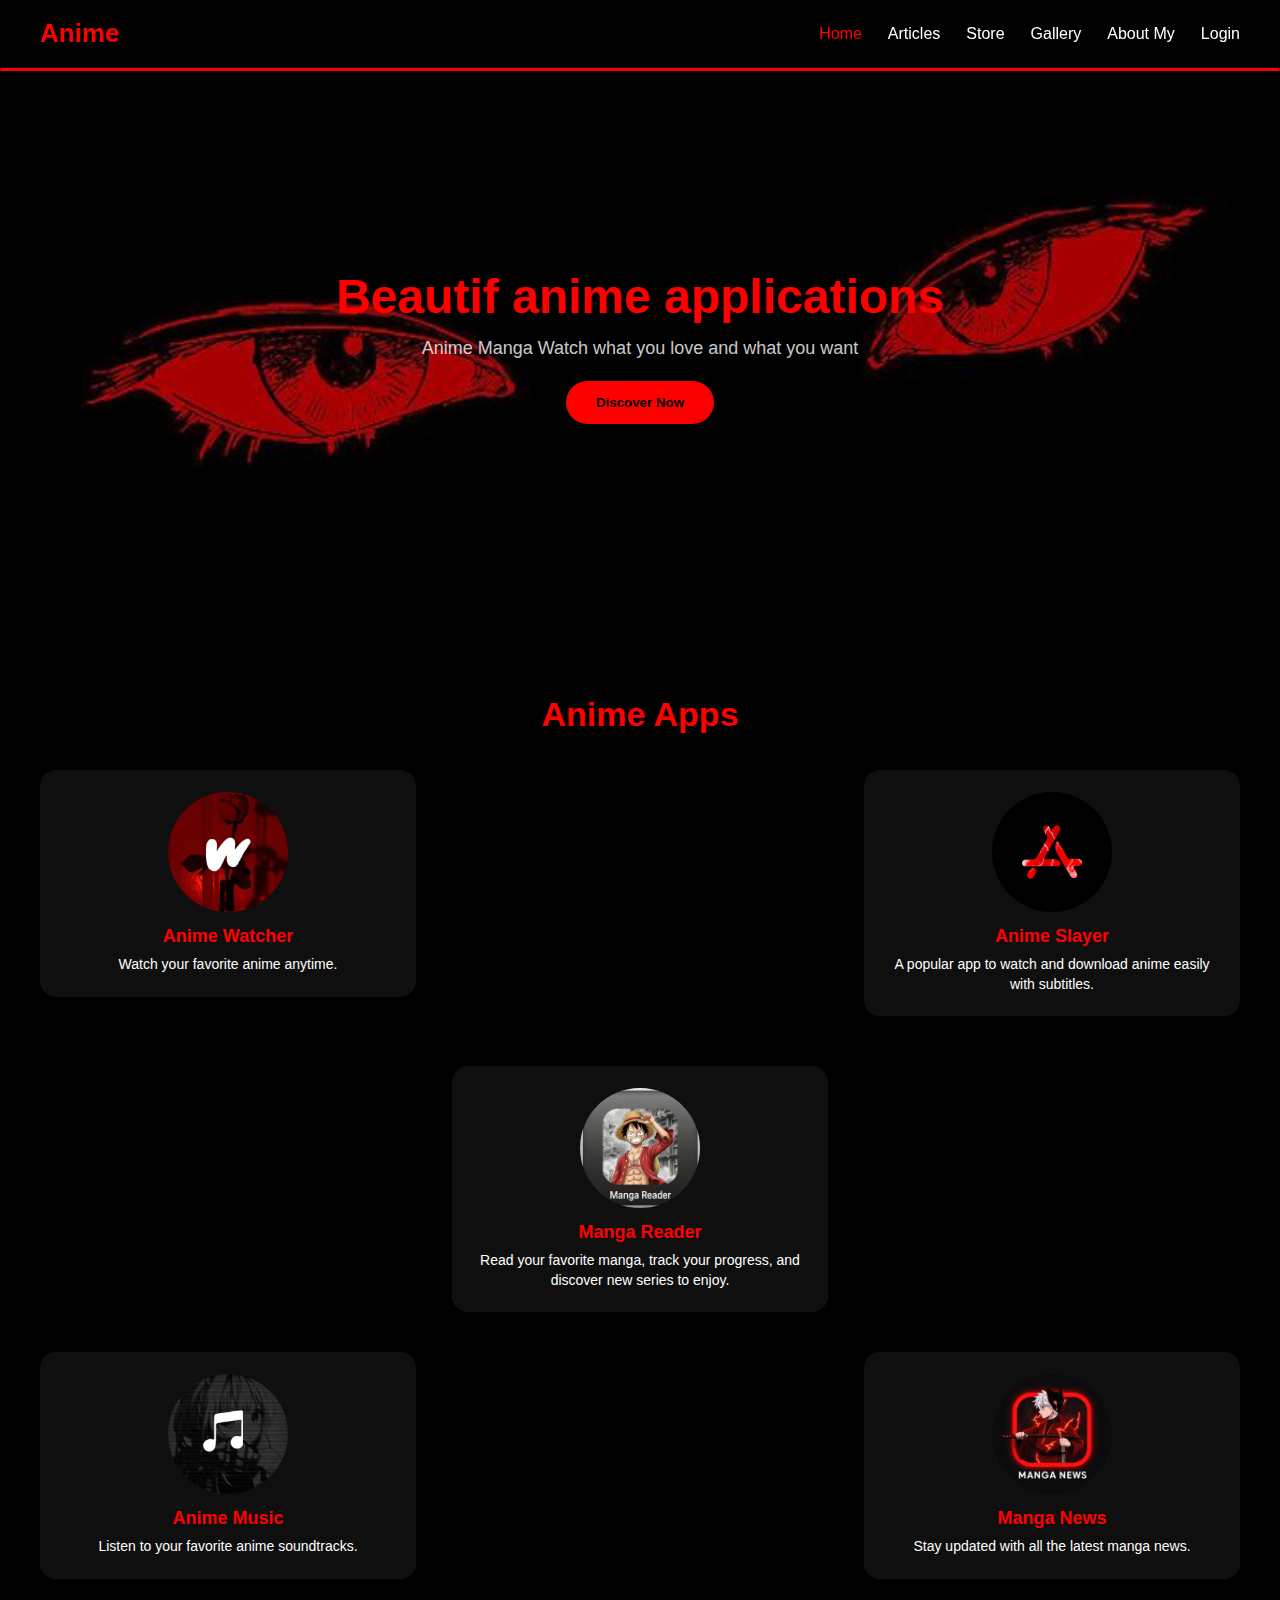
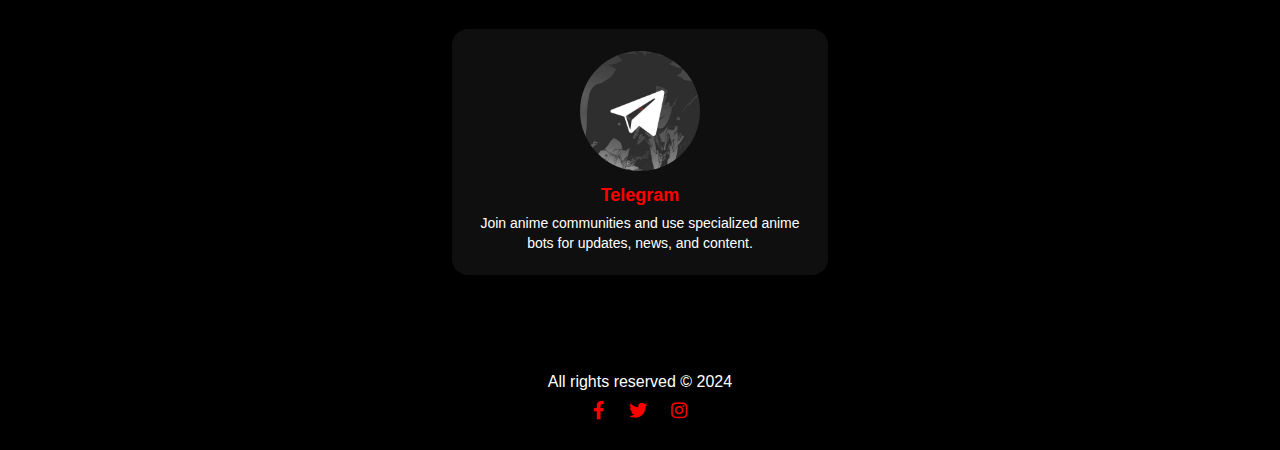
<file: index.html>
<!DOCTYPE html>
<html lang="en">
<head>
    <meta charset="UTF-8">
    <meta name="viewport" content="width=device-width, initial-scale=1.0">
    <title>AnimeWorld</title>
    <link rel="stylesheet" href="https://cdnjs.cloudflare.com/ajax/libs/font-awesome/6.0.0-beta3/css/all.min.css">
    <link rel="stylesheet" href="css/homepage.css"> 
</head>
<body>
    <header class="main-header">
        <div class="logo">
            <h1>Anime</h1>
        </div>
        <nav class="main-nav">
            <ul class="nav_ul">
                <li class="nav_li"><a href="index.html" class="active">Home</a></li>
                <li class="nav_li"><a href="html/Articles/Articles.html">Articles</a></li>
                <li class="nav_li"><a href="html/Store/Store.html">Store</a></li>
                <li class="nav_li"><a href="html/gallery/gallery.html">Gallery</a></li>
                <li class="nav_li"><a href="html/About/About.html">About My</a></li>
                <li class="nav_li"><a href="html/login/login.html">Login</a></li>
            </ul>
        </nav>
    </header>
    

    <main class="main-content">
        <section class="hero-section">
             <div class="hero-content">
                <h2>Beautif anime applications</h2>
                <p>Anime Manga Watch what you love and what you want</p>
                <button type="button" class="hero-button">Discover Now</button> </div>
        </section>

  <section class="services-section">
    <h2 class="section-title">Anime Apps</h2>
    <div class="services-card">

      <div class="service-card app-card">
        <img src="images/Anime Watcher.jpg" alt="Anime App 1">
        <h3>Anime Watcher</h3>
        <p>Watch your favorite anime anytime.</p>
      </div>

      <div class="service-card app-card">
        <img src="images/Anime Slayer.jpg" alt="Anime Slayer App">
        <h3>Anime Slayer</h3>
        <p>A popular app to watch and download anime easily with subtitles.</p>
      </div>

      <div class="service-card app-card">
        <img src="images/Manga Reader.jpg" alt="Manga Reader">
        <h3>Manga Reader</h3>
        <p>Read your favorite manga, track your progress, and discover new series to enjoy.</p>
      </div>


      <div class="service-card app-card">
        <img src="images/Anime Music.jpg" alt="Anime App 4">
        <h3>Anime Music</h3>
        <p>Listen to your favorite anime soundtracks.</p>
      </div>
      
      <div class="service-card app-card">
        <img src="images/Manga News.jpg" alt="Anime App 5">
        <h3>Manga News</h3>
        <p>Stay updated with all the latest manga news.</p>
      </div>

      <div class="service-card app-card">
        <img src="images/Telegram.jpg" alt="Telegram Anime Bot">
        <h3>Telegram</h3>
        <p>Join anime communities and use specialized anime bots for updates, news, and content.</p>
      </div>


    </div>
  </section>

    </main>
    

  <footer class="main-footer">
    <p>All rights reserved © 2024</p>
    <div class="social-icons">
      <a href="#"><i class="fab fa-facebook-f"></i></a>
      <a href="#"><i class="fab fa-twitter"></i></a>
      <a href="#"><i class="fab fa-instagram"></i></a>
    </div>
  </footer>
</body>
</html>
</file>
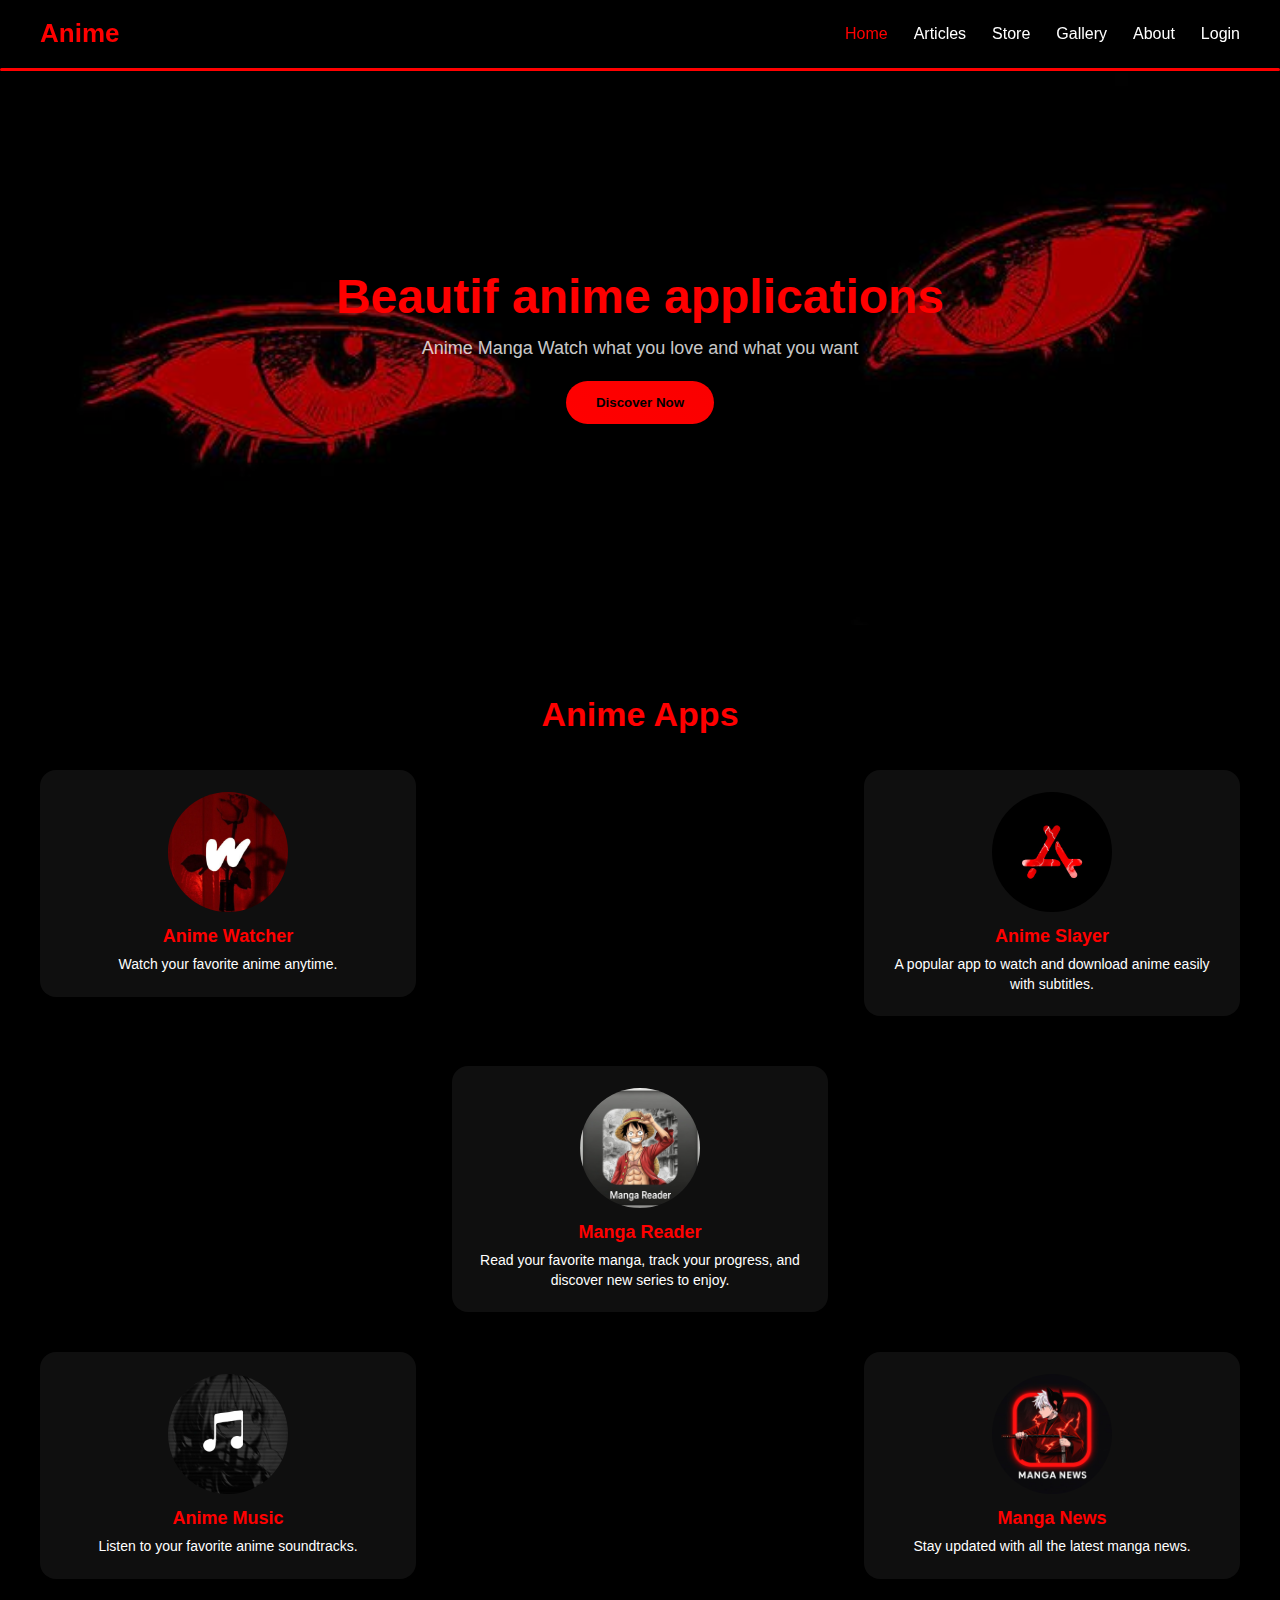
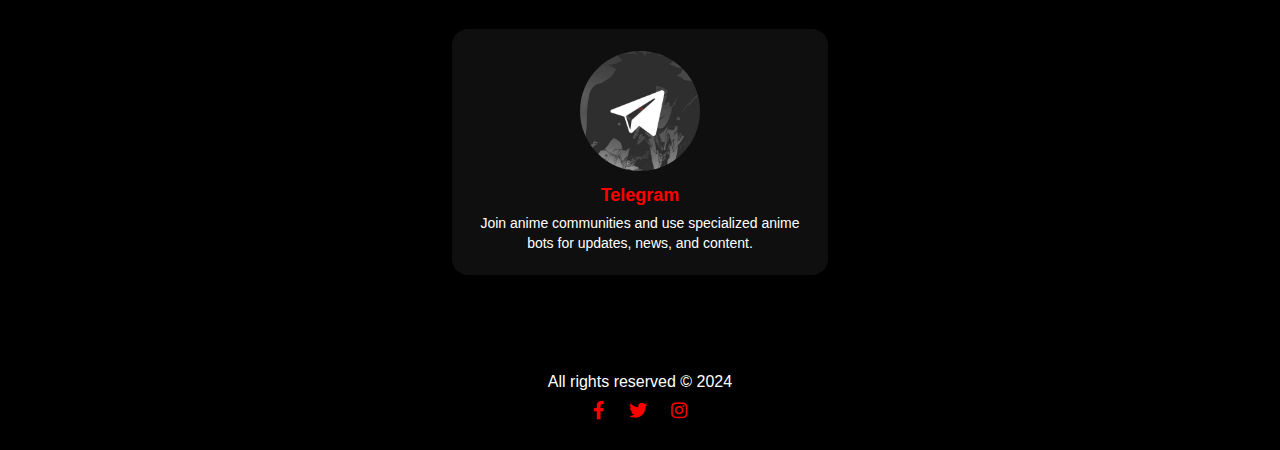
<file: Index.html>
<!DOCTYPE html>
<html lang="en">
<head>
    <meta charset="UTF-8">
    <meta name="viewport" content="width=device-width, initial-scale=1.0">
    <title>Tawazon - Therapeutic Nutrition</title>
    <link rel="stylesheet" href="https://cdnjs.cloudflare.com/ajax/libs/font-awesome/6.0.0-beta3/css/all.min.css">
    <link rel="stylesheet" href="css/homepage.css"> 
</head>
<body>
    <header class="main-header">
        <div class="logo">
            <h1>Anime</h1>
        </div>
        <nav class="main-nav">
            <ul class="nav_ul">
                <li class="nav_li"><a href="Index.html" class="active">Home</a></li>
                <li class="nav_li"><a href="html/Articles/Articles.html">Articles</a></li>
                <li class="nav_li"><a href="html/Store/Store.html">Store</a></li>
                <li class="nav_li"><a href="html/gallery/gallery.html">Gallery</a></li>
                <li class="nav_li"><a href="html/About/About.html">About</a></li>
                <li class="nav_li"><a href="html/login/login.html">Login</a></li>
            </ul>
        </nav>
    </header>

    <main class="main-content">
        <section class="hero-section">
             <div class="hero-content">
                <h2>Beautif anime applications</h2>
                <p>Anime Manga Watch what you love and what you want</p>
                <button type="button" class="hero-button">Discover Now</button> </div>
        </section>

  <section class="services-section">
    <h2 class="section-title">Anime Apps</h2>
    <div class="services-card">

      <div class="service-card app-card">
        <img src="images/Anime Watcher.jpg" alt="Anime App 1">
        <h3>Anime Watcher</h3>
        <p>Watch your favorite anime anytime.</p>
      </div>

      <div class="service-card app-card">
        <img src="images/Anime Slayer.jpg" alt="Anime Slayer App">
        <h3>Anime Slayer</h3>
        <p>A popular app to watch and download anime easily with subtitles.</p>
      </div>

      <div class="service-card app-card">
        <img src="images/Manga Reader.jpg" alt="Manga Reader">
        <h3>Manga Reader</h3>
        <p>Read your favorite manga, track your progress, and discover new series to enjoy.</p>
      </div>


      <div class="service-card app-card">
        <img src="images/Anime Music.jpg" alt="Anime App 4">
        <h3>Anime Music</h3>
        <p>Listen to your favorite anime soundtracks.</p>
      </div>
      
      <div class="service-card app-card">
        <img src="images/Manga News.jpg" alt="Anime App 5">
        <h3>Manga News</h3>
        <p>Stay updated with all the latest manga news.</p>
      </div>

      <div class="service-card app-card">
        <img src="images/Telegram.jpg" alt="Telegram Anime Bot">
        <h3>Telegram</h3>
        <p>Join anime communities and use specialized anime bots for updates, news, and content.</p>
      </div>


    </div>
  </section>

    </main>
    

  <footer class="main-footer">
    <p>All rights reserved © 2024</p>
    <div class="social-icons">
      <a href="#"><i class="fab fa-facebook-f"></i></a>
      <a href="#"><i class="fab fa-twitter"></i></a>
      <a href="#"><i class="fab fa-instagram"></i></a>
    </div>
  </footer>
</body>
</html>
</file>
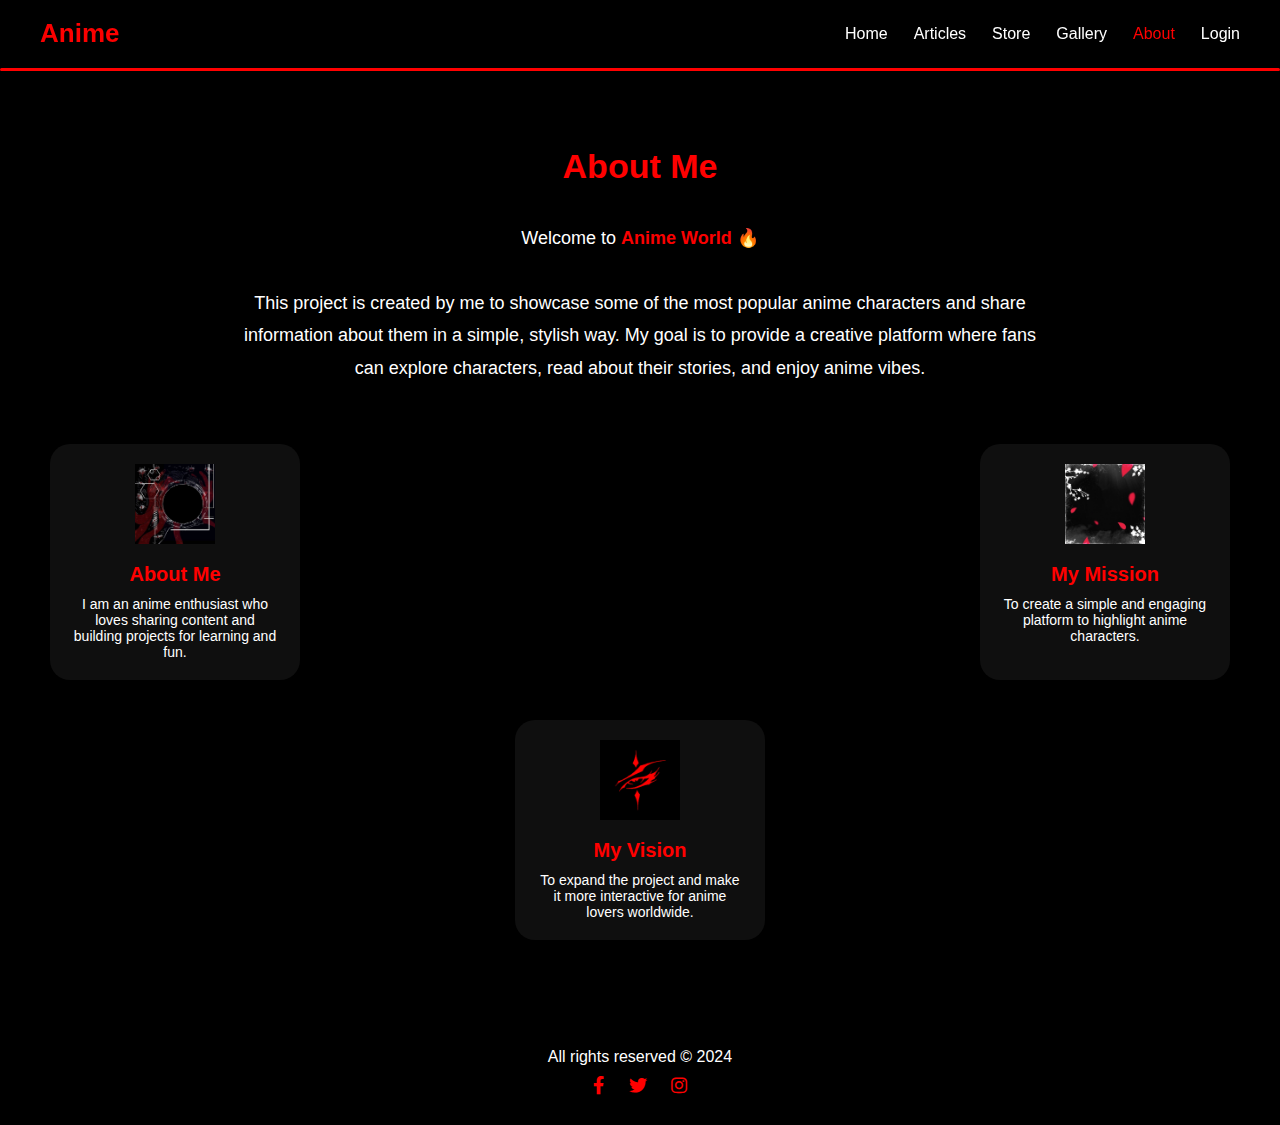
<file: html/About/About.html>
<!DOCTYPE html>
<html lang="en">
<head>
  <meta charset="UTF-8">
  <meta name="viewport" content="width=device-width, initial-scale=1.0">
  <title>About Us</title>
  <link rel="stylesheet" href="https://cdnjs.cloudflare.com/ajax/libs/font-awesome/6.0.0-beta3/css/all.min.css">
  <link rel="stylesheet" href="../../css/About.css">
      <link rel="stylesheet" href="../../css/homepage.css"> 
</head>
<body>

  <header class="main-header">
    <div class="logo">
      <h1><span>A</span>ni<span>m</span>e</h1>
    </div>
    <nav class="main-nav">
      <ul>
        <li class="nav_li"><a href="../../Index.html">Home</a></li>
        <li class="nav_li"><a href="../Articles/Articles.html">Articles</a></li>
        <li class="nav_li"><a href="../Store/Store.html" >Store</a></li>
        <li class="nav_li"><a href="../gallery/gallery.html">Gallery</a></li>
        <li class="nav_li"><a href="about.html" class="active">About</a></li>
        <li class="nav_li"><a href="../login/login.html">Login</a></li>
      </ul>
    </nav>
  </header>

<main class="about-section">
  <h2 class="section-title">About Me</h2>
  <p class="about-text">
    Welcome to <span class="highlight">Anime World</span> 🔥<br><br>
    This project is created by me to showcase some of the most popular anime characters
    and share information about them in a simple, stylish way.  
    My goal is to provide a creative platform where fans can explore characters, 
    read about their stories, and enjoy anime vibes.  
  </p>

  <div class="about-cards">
    <div class="about-card">
      <img src="../../images/About.jpg" alt="About Me">
      <h3>About Me</h3>
      <p>I am an anime enthusiast who loves sharing content and building projects for learning and fun.</p>
    </div>
    <div class="about-card">
      <img src="../../images/Mission.jpg" alt="My Mission">
      <h3>My Mission</h3>
      <p>To create a simple and engaging platform to highlight anime characters.</p>
    </div>
    <div class="about-card">
      <img src="../../images/Vision.jpg" alt="My Vision">
      <h3>My Vision</h3>
      <p>To expand the project and make it more interactive for anime lovers worldwide.</p>
    </div>
  </div>
</main>

  <footer class="main-footer">
    <p>All rights reserved © 2024</p>
    <div class="social-icons">
      <a href="#"><i class="fab fa-facebook-f"></i></a>
      <a href="#"><i class="fab fa-twitter"></i></a>
      <a href="#"><i class="fab fa-instagram"></i></a>
    </div>
  </footer>
</body>
</html>
</file>
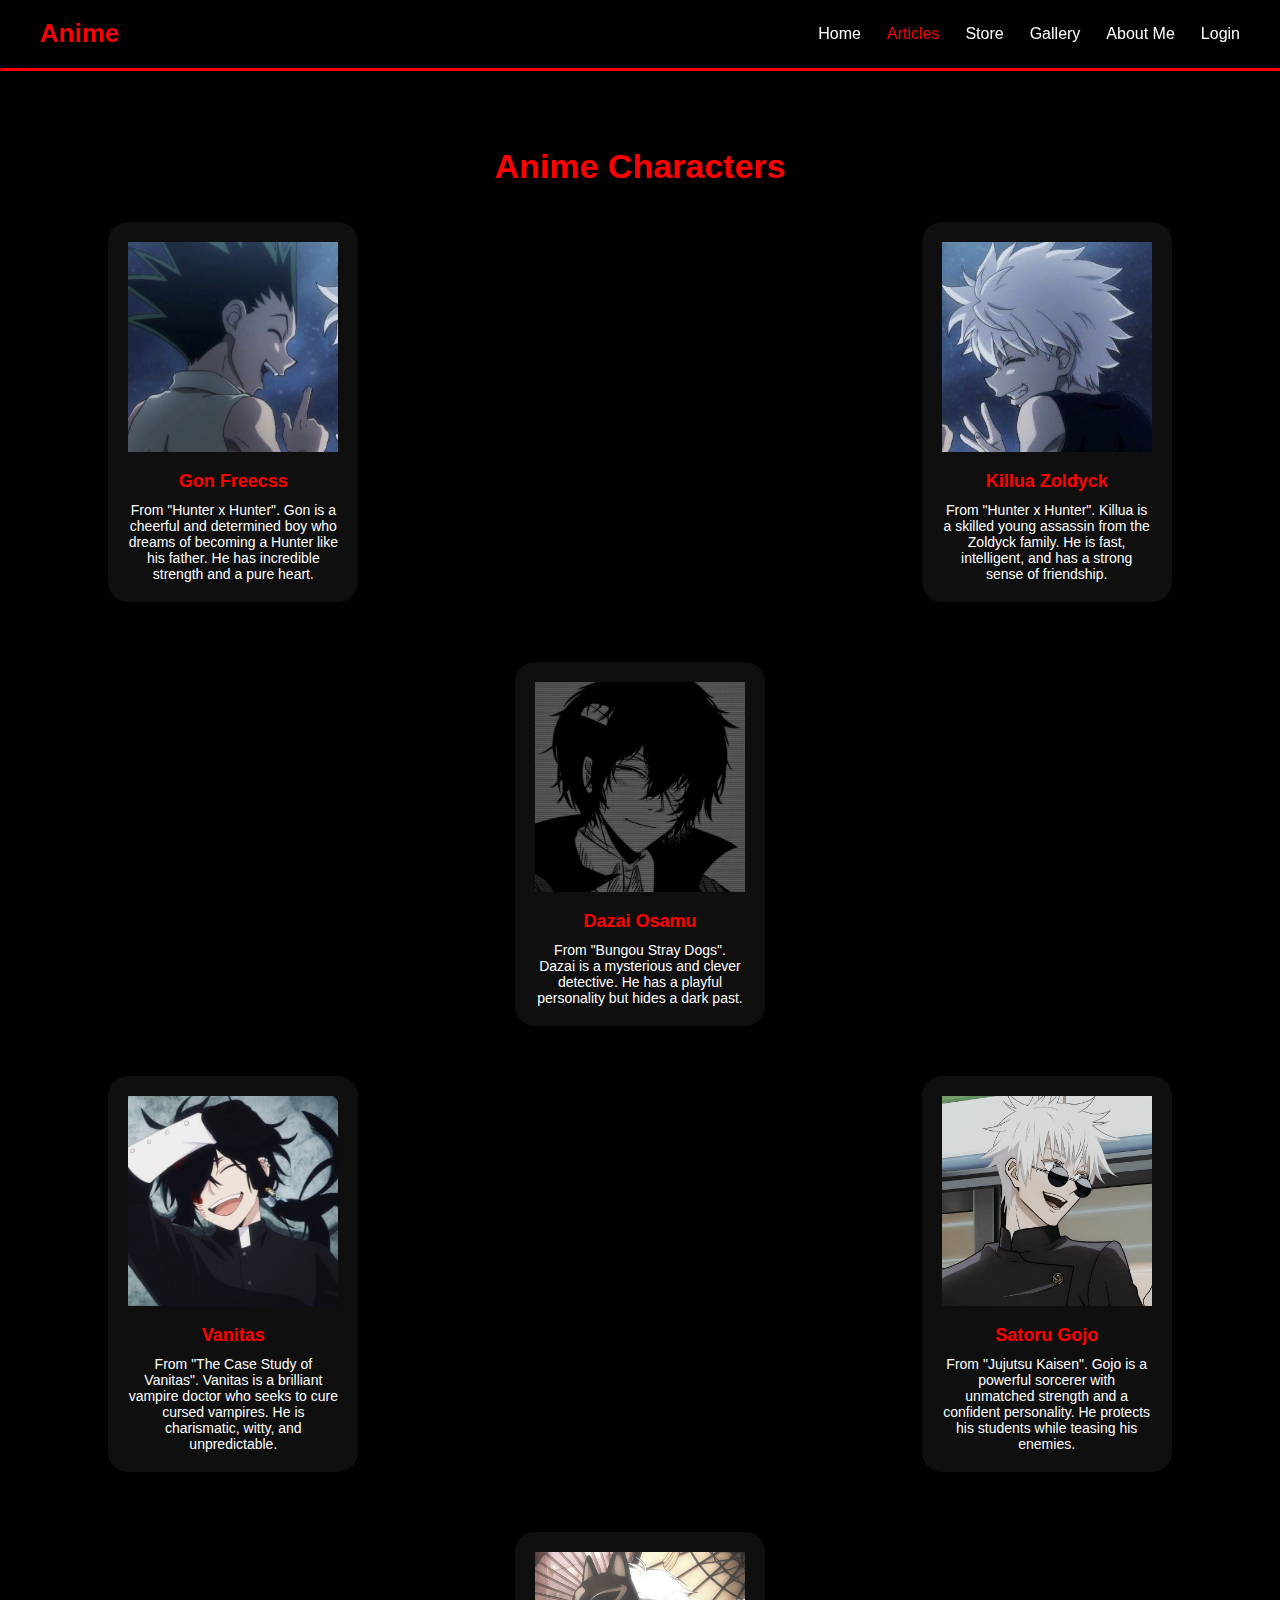
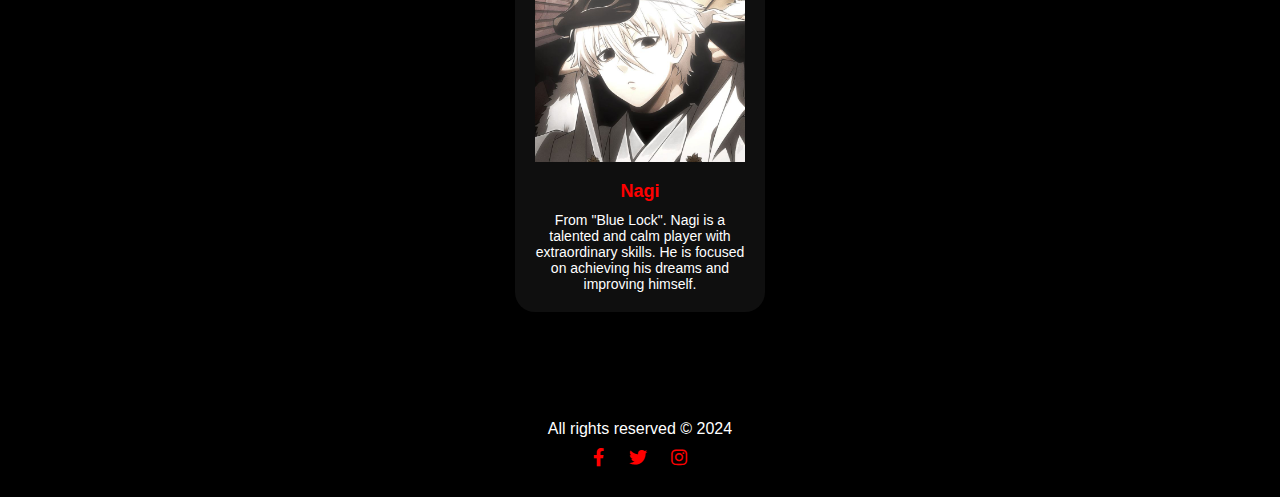
<file: html/Articles/Articles.html>
<!DOCTYPE html>
<html lang="en">
<head>
  <meta charset="UTF-8">
  <meta name="viewport" content="width=device-width, initial-scale=1.0">
  <title>AnimeWorld</title>
  <link rel="stylesheet" href="https://cdnjs.cloudflare.com/ajax/libs/font-awesome/6.0.0-beta3/css/all.min.css">
  <link rel="stylesheet" href="../../css/Articles.css">
      <link rel="stylesheet" href="../../css/homepage.css"> 
</head>
<body>

  <header class="main-header">
    <div class="logo">
      <h1><span>A</span>ni<span>m</span>e</h1>
    </div>
    <nav class="main-nav">
<ul>
        <li class="nav_li"><a href="../../index.html">Home</a></li>
        <li class="nav_li"><a href="Articles.html" class="active">Articles</a></li>
        <li class="nav_li"><a href="../Store/Store.html" >Store</a></li>
        <li class="nav_li"><a href="../gallery/gallery.html">Gallery</a></li>
        <li class="nav_li"><a href="../About/About.html">About Me</a></li>
        <li class="nav_li"><a href="../login/login.html">Login</a></li>
      </ul>
    </nav>
  </header>

  <main class="characters-section">
    <h2 class="section-title">Anime Characters</h2>
    <div class="characters-card">

      <div class="character-card right">
        <img src="../../images/Gon Freecss.jpg" alt="Gon Freecss">
        <h3>Gon Freecss</h3>
        <p>From "Hunter x Hunter". Gon is a cheerful and determined boy who dreams of becoming a Hunter like his father. He has incredible strength and a pure heart.</p>
      </div>

      <div class="character-card left">
        <img src="../../images/Killua Zoldyck.jpg" alt="Gon Freecss">
        <h3>Killua Zoldyck</h3>
        <p>From "Hunter x Hunter". Killua is a skilled young assassin from the Zoldyck family. He is fast, intelligent, and has a strong sense of friendship.</p>
      </div>

      <div class="character-card center">
        <img src="../../images/Dazai Osamu.jpg" alt="Dazai Osamu">
        <h3>Dazai Osamu</h3>
        <p>From "Bungou Stray Dogs". Dazai is a mysterious and clever detective. He has a playful personality but hides a dark past.</p>
      </div>

      <div class="character-card right">
        <img src="../../images/Vanitas.jpg" alt="Vanitas">
        <h3>Vanitas</h3>
        <p>From "The Case Study of Vanitas". Vanitas is a brilliant vampire doctor who seeks to cure cursed vampires. He is charismatic, witty, and unpredictable.</p>
      </div>

      <div class="character-card left">
        <img src="../../images/Satoru Gojo.jpg" alt="Satoru Gojo">
        <h3>Satoru Gojo</h3>
        <p>From "Jujutsu Kaisen". Gojo is a powerful sorcerer with unmatched strength and a confident personality. He protects his students while teasing his enemies.</p>
      </div>

      <div class="character-card center">
        <img src="../../images/Nagi.jpg" alt="Nagi">
        <h3>Nagi</h3>
        <p>From "Blue Lock". Nagi is a talented and calm player with extraordinary skills. He is focused on achieving his dreams and improving himself.</p>
      </div>

    </div>
  </main>

  <footer class="main-footer">
    <p>All rights reserved © 2024</p>
    <div class="social-icons">
      <a href="#"><i class="fab fa-facebook-f"></i></a>
      <a href="#"><i class="fab fa-twitter"></i></a>
      <a href="#"><i class="fab fa-instagram"></i></a>
    </div>
  </footer>
</body>
</html>
</file>
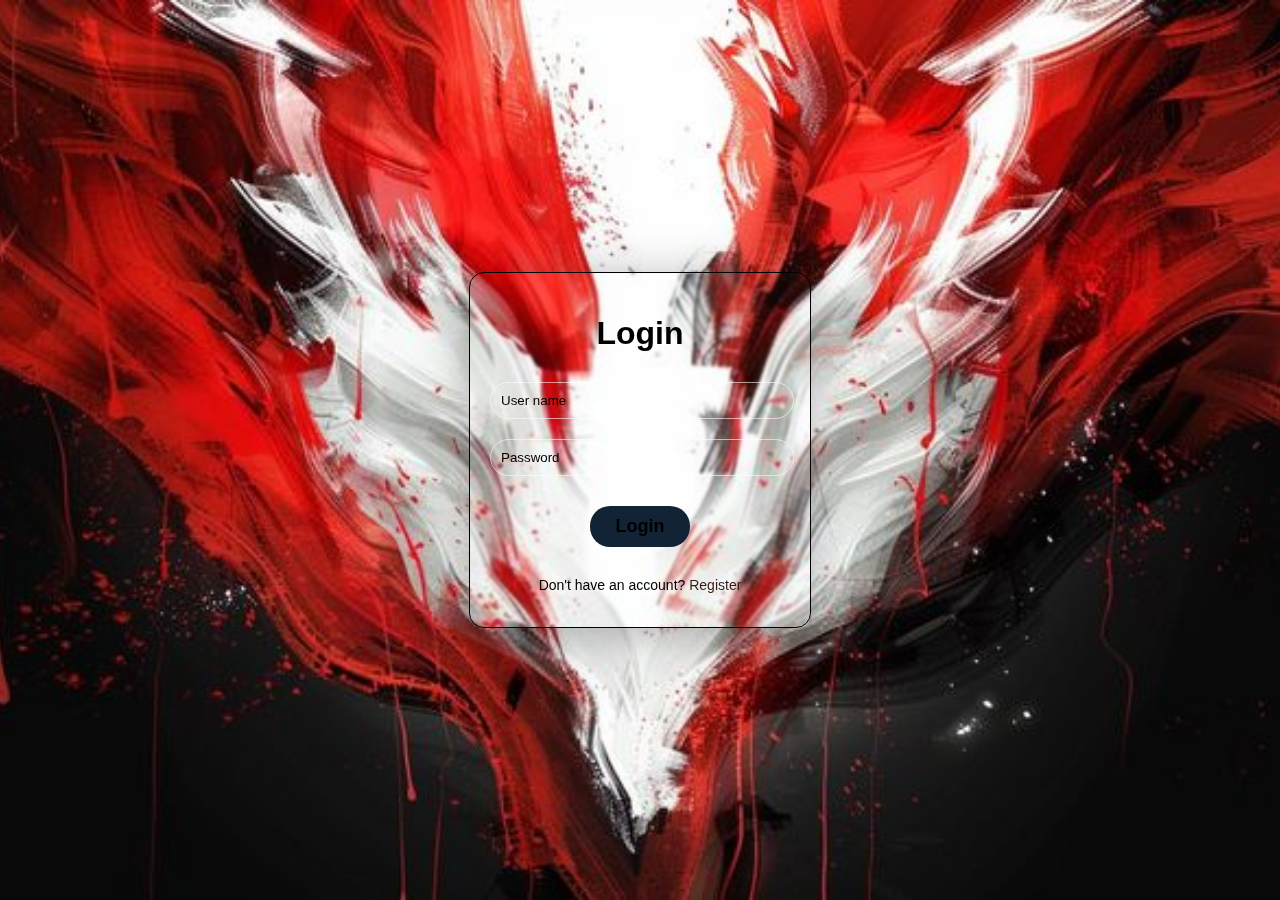
<file: html/login/login.html>
<!DOCTYPE html>
<html lang="en">
<head>
  <meta charset="UTF-8">
  <title>Login Page</title>
  <link rel="stylesheet" href="../../css/login.css">
</head>
<body>
  <form method="get" action="#" onsubmit="return false;">
    <h1>Login</h1>
    <input type="text" name="User_name" placeholder="User name">
    <input type="password" name="User_pss" placeholder="Password">
    <button onclick="alert('Login successful!');">Login</button>
    <p>Don't have an account? <a href="#">Register</a></p>
  </form>
</body>
</html>
</file>
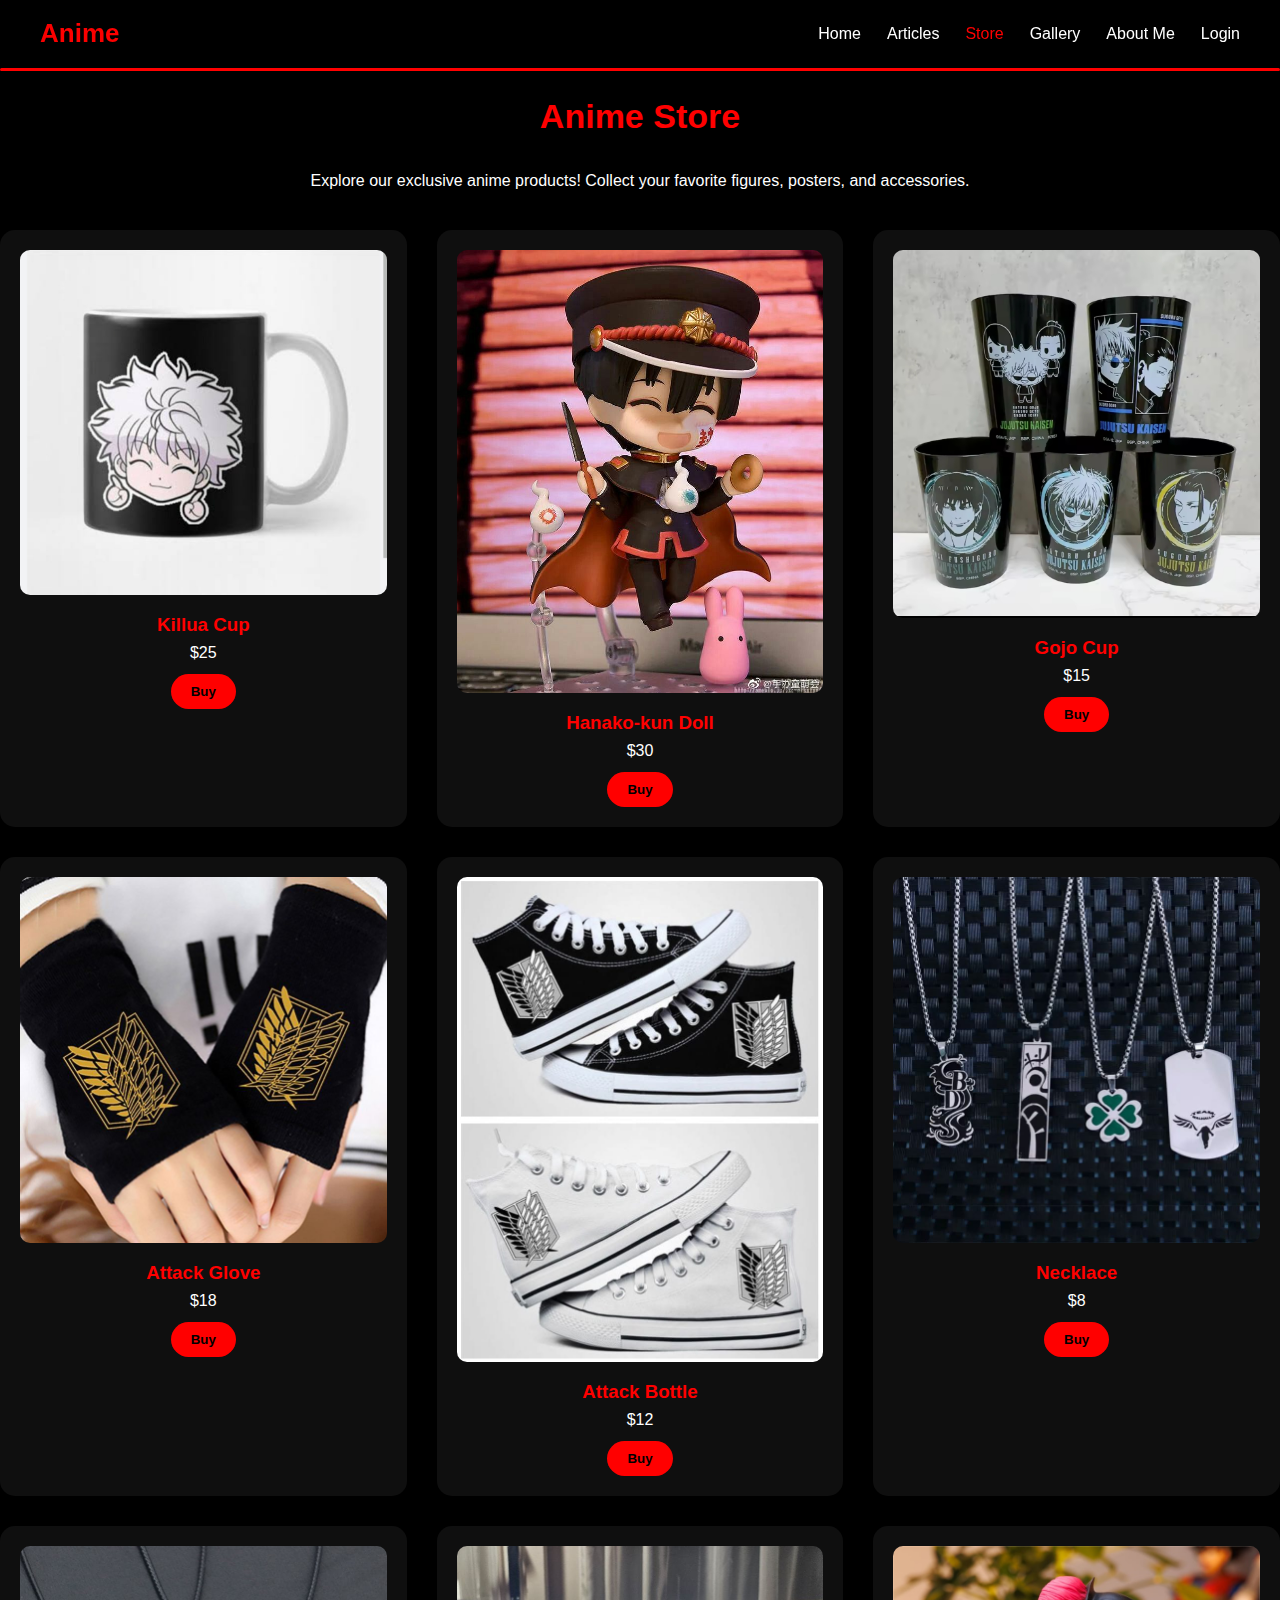
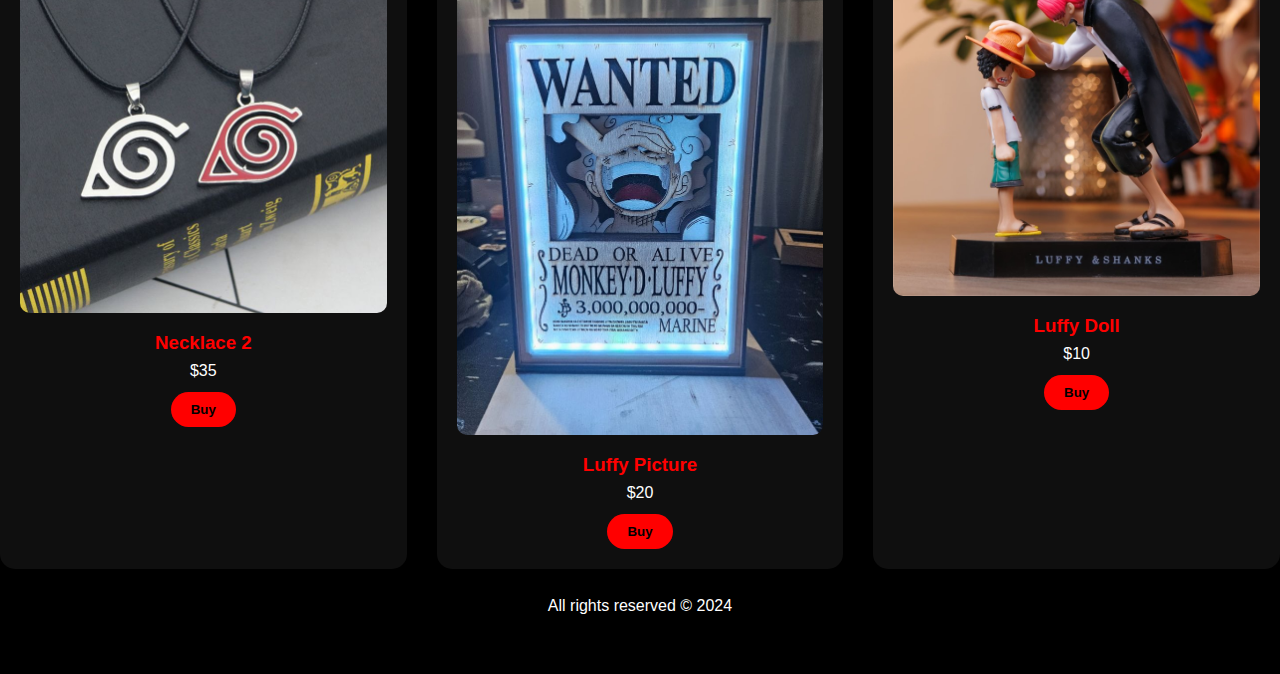
<file: html/Store/Store.html>
<!DOCTYPE html>
<html lang="en">
<head>
  <meta charset="UTF-8">
  <meta name="viewport" content="width=device-width, initial-scale=1.0">
  <title>AnimeWorld</title>
  <link rel="stylesheet" href="../../css/Store.css">
  <link rel="stylesheet" href="../../css/homepage.css">
</head>
<body>
  <!-- Header -->
  <header class="main-header">
    <div class="logo">
      <h1><span>A</span>ni<span>m</span>e</h1>
    </div>
    <nav class="main-nav">
      <ul>
        <li class="nav_li"><a href="../../index.html">Home</a></li>
        <li class="nav_li"><a href="../Articles/Articles.html">Articles</a></li>
        <li class="nav_li"><a href="Store.html" class="active">Store</a></li>
        <li class="nav_li"><a href="../gallery/gallery.html">Gallery</a></li>
        <li class="nav_li"><a href="../About/About.html" >About Me</a></li>
        <li class="nav_li"><a href="../login/login.html">Login</a></li>
      </ul>
    </nav>
  </header>

<main class="store-section">
  <h2 class="section-title">Anime Store</h2>
  <p class="store-text">Explore our exclusive anime products! Collect your favorite figures, posters, and accessories.</p>

  <div class="store-cards">
    <div class="store-card">
      <img src="../../images/Store/Store1.jpg" alt="Anime Figure 1">
      <h3>Killua Cup</h3>
      <p class="price">$25</p>
      <button class="buy-btn">Buy</button>
    </div>
    <div class="store-card">
      <img src="../../images/Store/Store2.jpg" alt="Anime Figure 2">
      <h3>Hanako-kun Doll</h3>
      <p class="price">$30</p>
      <button class="buy-btn">Buy</button>
    </div>
    <div class="store-card">
      <img src="../../images/Store/Store3.jpg" alt="Anime Poster 1">
      <h3>Gojo Cup</h3>
      <p class="price">$15</p>
      <button class="buy-btn">Buy</button>
    </div>
    <div class="store-card">
      <img src="../../images/Store/Store4.jpg" alt="Anime Poster 2">
      <h3>Attack Glove</h3>
      <p class="price">$18</p>
      <button class="buy-btn">Buy</button>
    </div>
    <div class="store-card">
      <img src="../../images/Store/Store5.jpg" alt="Anime Mug">
      <h3>Attack Bottle</h3>
      <p class="price">$12</p>
      <button class="buy-btn">Buy</button>
    </div>
    <div class="store-card">
      <img src="../../images/Store/Store6.jpg" alt="Anime Keychain">
      <h3>Necklace</h3>
      <p class="price">$8</p>
      <button class="buy-btn">Buy</button>
    </div>
    <div class="store-card">
      <img src="../../images/Store/Store7.jpg" alt="Anime Figure 3">
      <h3>Necklace 2</h3>
      <p class="price">$35</p>
      <button class="buy-btn">Buy</button>
    </div>
    <div class="store-card">
      <img src="../../images/Store/Store8.jpg" alt="Anime Poster 3">
      <h3>Luffy Picture</h3>
      <p class="price">$20</p>
      <button class="buy-btn">Buy</button>
    </div>
    <div class="store-card">
      <img src="../../images/Store/Store9.jpg" alt="Anime Keychain 2">
      <h3>Luffy Doll</h3>
      <p class="price">$10</p>
      <button class="buy-btn">Buy</button>
    </div>
  </div>
</main>

  <!-- Footer -->
  <footer class="main-footer">
    <p>All rights reserved © 2024</p>
    <div class="social-icons">
      <a href="#"><i class="fab fa-facebook-f"></i></a>
      <a href="#"><i class="fab fa-twitter"></i></a>
      <a href="#"><i class="fab fa-instagram"></i></a>
    </div>
  </footer>
  
</body>
</html>
</file>
<file: css/homepage.css>
/* ---------------- متغيرات الألوان ---------------- */
:root{
  --primary-bg: linear-gradient(to right,#000,#000);
  --header-bg: rgba(0,0,0,0.6);
  --accent: #ff0000;
  --highlight: #fa0000;
  --card-bg: rgba(255,255,255,0.06);
  --card-hover: rgba(255,255,255,0.12);
  --text: #ffffff;
  --muted: #ffffffcc;
}

/* ---------------- Reset ---------------- */
*{margin:0;padding:0;box-sizing:border-box;font-family:"Poppins",sans-serif}

/* ---------------- Body / Page ---------------- */
body{
  background:var(--primary-bg);
  color:var(--text);
  min-height:100vh;
  -webkit-font-smoothing:antialiased;
}

/* ---------------- Header ---------------- */
.main-header{
  display:flex;
  justify-content:space-between;
  align-items:center;
  padding:18px 40px;
  background:var(--header-bg);
  position:sticky;top:0;z-index:1000;
}
.main-nav ul li a.active::after {
  content: '';
  position: absolute;
  bottom: -4px;
  left: 0;
  width: 100%;
  height: 3px;
  background: var(--accent);
  border-radius: 2px;
}

.logo h1{font-size:26px;color:var(--accent)}
.logo h1 span{color:var(--highlight)}
.main-nav ul{display:flex;gap:26px;list-style:none}
.main-nav a{color:var(--text);text-decoration:none;font-weight:500;transition:color .2s}
.main-nav a:hover,.main-nav a.active{color:var(--accent)}

/* ---------------- Hero Section ---------------- */
.hero-section{
  display:flex;align-items:center;justify-content:center;
  height:62vh;text-align:center;
  background-image: url("../images/home.jpg");
  background-repeat:no-repeat;background-size:cover;background-position:center;
}
.hero-content{max-width:980px;padding:20px}
.hero-content h2{font-size:48px;color:var(--accent);margin-bottom:14px}
.hero-content p{color:var(--muted);font-size:18px;margin-bottom:22px}
.hero-button{
  padding:14px 30px;border-radius:30px;border:0;
  background:linear-gradient(45deg,var(--accent),var(--highlight));
  color:#000;font-weight:700;cursor:pointer;transition:transform .25s;
}
.hero-button:hover{transform:scale(1.06)}


/* ---------------- Services (Anime Apps) - Staggered layout ---------------- */
/* حاوية Grid بثلاث أعمدة — نتحكم بمواقع كل بطاقة بواسطة nth-child */
.services-section{
  padding:70px 40px;background:rgba(0,0,0,0.45);
}
.section-title{font-size:34px;color:var(--accent);text-align:center;margin-bottom:36px}

/* grid مشدود بثلاث أعمدة بعرض مرن */
.services-card{
  display:grid;
  grid-template-columns: repeat(3, minmax(220px, 1fr));
  gap:32px 36px;
  align-items:start;
  justify-items:center;
  width:100%;
  max-width:1200px;
  margin:0 auto;
  position:relative;
}

/* البطاقة العامة */
.service-card{
  width:100%;
  background:var(--card-bg);
  padding:22px;
  border-radius:16px;
  text-align:center;
  transition: transform .35s, box-shadow .35s, background .35s;
  box-shadow: 0 6px 16px rgba(0,0,0,0.35);
}

/* صورة دائرية (لو حبيت) — إن أردت تبقى دائرية. إذا مش لازم لمّحتها */
.app-card img{
  width:120px;height:120px;object-fit:cover;border-radius:50%;
  display:block;margin:0 auto 14px;transition: transform .3s, box-shadow .3s;
}

/* نص البطاقة */
.service-card h3{color:var(--accent);font-size:18px;margin-bottom:8px}
.service-card p{color:var(--text);font-size:14px;line-height:1.4}

/* Hover effect للبطاقة و الصورة */
.service-card:hover{
  transform: translateY(-12px) scale(1.01);
  background:var(--card-hover);
  box-shadow: 0 18px 40px rgb(113, 131, 151);
      transform: translateY(-10px);
  background:rgba(54, 55, 116, 0.445);
  box-shadow: 0 20px 40px rgb(255, 0, 0);
}
.service-card:hover img {
          transform: scale(1.06);
  box-shadow: 0 10px 30px rgb(255, 255, 255);
}

/* ---------------- ترتيب متدرج (مطابق الرسم) ----------------
   نستخدم nth-child لتحديد أعمدة/صفوف معينة للحصول على شكل zig-zag.
   التوزيع حسب الترتيب: 1=left-col, 2=right-col, 3=center-lower, 4=left-col (next row),
   5=right-col, 6=center-lower (next row)
*/
.services-card > .service-card:nth-child(1){
  grid-column:1; /* عمود يسار */
  grid-row:1;
  align-self:start;
}
.services-card > .service-card:nth-child(2){
  grid-column:3; /* عمود يمين */
  grid-row:1;
  align-self:start;
}
.services-card > .service-card:nth-child(3){
  grid-column:2; /* الوسط */ 
  grid-row:2;    /* تحت شويه */
  margin-top:18px;
}
.services-card > .service-card:nth-child(4){
  grid-column:1;
  grid-row:3;
  margin-top:8px;
}
.services-card > .service-card:nth-child(5){
  grid-column:3;
  grid-row:3;
  margin-top:8px;
}
.services-card > .service-card:nth-child(6){
  grid-column:2;
  grid-row:4;
  margin-top:18px;
}


/* لو عندك أكثر من 6 بطاقات سيكمل التوزيع طبيعياً (يمكن تعديل حسب الحاجة) */

/* ---------------- Footer ---------------- */
.main-footer{padding:28px 40px;background:rgba(0,0,0,0.7);text-align:center}
.main-footer p{color:var(--text);margin-bottom:10px}
.social-icons a{color:var(--accent);margin:0 10px;font-size:18px;transition:color .2s}
.social-icons a:hover{color:var(--highlight)}

/* ---------------- Responsive: ipad / laptop / tablet ---------------- */
/* لابتوب شاشات متوسطة — نوزع العناصر بشكل أوسع */
@media (max-width: 1200px){
  .services-card{grid-template-columns: repeat(3, minmax(200px, 1fr));gap:28px}
}

/* آيباد: نستخدم عمودين بدل ثلاثة للحفاظ على الشكل */
@media (max-width: 992px){
  .services-card{grid-template-columns: repeat(2, minmax(220px, 1fr));gap:28px}
  /* نعيد ترتيب العناصر لتناسب 2-column layout */
  .services-card > .service-card:nth-child(1){grid-column:1;grid-row:1;margin-top:0}
  .services-card > .service-card:nth-child(2){grid-column:2;grid-row:1;margin-top:0}
  .services-card > .service-card:nth-child(3){grid-column:1;grid-row:2;margin-top:12px}
  .services-card > .service-card:nth-child(4){grid-column:2;grid-row:2;margin-top:12px}
  .services-card > .service-card:nth-child(5){grid-column:1;grid-row:3;margin-top:12px}
  .services-card > .service-card:nth-child(6){grid-column:2;grid-row:3;margin-top:12px}
}

@media (max-width: 768px) { /* الموبايل */
  .services-card {
    display: flex;
    flex-direction: column;
    align-items: center;
  }

  .service-card {
    width: 80%;
  }

  .main-header {
    flex-direction: column;
    gap: 10px;
  }

  /* الترتيب المتبادل يمين - يسار */
/* 1 يمين */
  .services-card > .service-card:nth-child(1) {
    align-self: flex-end;
  }
  /* 2 يسار */
  .services-card > .service-card:nth-child(2) {
    align-self: flex-start;
  }
  /* 3 يمين */
  .services-card > .service-card:nth-child(3) {
    align-self: flex-end;
  }
  /* 4 يسار */
  .services-card > .service-card:nth-child(4) {
    align-self: flex-start;
  }
  /* 5 يمين */
  .services-card > .service-card:nth-child(5) {
    align-self: flex-end;
  }
  /* 6 يسار */
  .services-card > .service-card:nth-child(6) {
    align-self: flex-start;
  }
}
</file>
<file: css/About.css>
/* ---------------- About Section ---------------- */
.about-section {
  padding: 80px 50px;
  text-align: center;
}

.section-title {
  font-size: 36px;
  margin-bottom: 30px;
  color: var(--accent);
}

.about-text {
  max-width: 800px;
  margin: 0 auto 60px auto;
  font-size: 18px;
  line-height: 1.8;
  color: var(--text-secondary);
}

.about-text .highlight {
  color: var(--highlight);
  font-weight: bold;
}


/* ---------------- Cards ---------------- */
.about-cards {
  display: grid;
  grid-template-columns: repeat(3, 1fr);
  gap: 40px;
  justify-items: center;
}



/* ترتيب اللابتوب */
.about-cards > .about-card:nth-child(1) { justify-self: start; }
.about-cards > .about-card:nth-child(2) {justify-self: end;grid-column: 3;grid-row: 1;}
.about-cards > .about-card:nth-child(3) { justify-self: center; grid-column: span 3; }

.about-card {
  width: 250px;
  background: var(--card-bg);
  padding: 20px;
  border-radius: 20px;
  text-align: center;
  transition: transform 0.3s, box-shadow 0.3s, background 0.3s;
}

.about-card img {
  width: 80px;
  height: 80px;
  margin-bottom: 15px;
}

.about-card h3 {
  font-size: 20px;
  margin-bottom: 10px;
  color: var(--accent);
}

.about-card p {
  font-size: 14px;
  color: var(--text-primary);
}

.about-card:hover {
  transform: translateY(-10px) scale(1.05);
  box-shadow: 0 22px 55px rgba(255, 0, 0, 0.4);
  background: var(--card-hover);
    transform: translateY(-10px);
  background:rgba(122, 75, 75, 0.445);
  box-shadow: 0 20px 40px rgb(255, 0, 0);
}

.about-card:hover img{
      transform: scale(1.05);
  box-shadow: 0 10px 25px rgba(238, 238, 238, 0.7);
}

/* ---------------- Tablet / iPad ---------------- */
@media (max-width: 992px) {
  .about-cards { grid-template-columns: repeat(2, 1fr); }

  .about-cards > .about-card:nth-child(1) { justify-self: start; }
  .about-cards > .about-card:nth-child(2) { justify-self: end; }
  .about-cards > .about-card:nth-child(3) { justify-self: start; }
  .about-cards > .about-card:nth-child(4) { justify-self: end; }
  .about-cards > .about-card:nth-child(5) { justify-self: start; }
  .about-cards > .about-card:nth-child(6) { justify-self: end; }
}

/* ---------------- Mobile ---------------- */
@media (max-width: 768px) {
  .about-cards {
    display: flex;
    flex-direction: column;
    align-items: center;
    gap: 20px;
  }

  .about-card { width: 80%; }

  .about-card:nth-child(odd) { align-self: flex-start; }
  .about-card:nth-child(even) { align-self: flex-end; }

  .main-header { flex-direction: column; gap: 10px; }
}

/* ---------------- Footer ---------------- */
.main-footer {
  padding: 30px 50px;
  background-color: rgba(0,0,0,0.7);
  text-align: center;
}

.main-footer p { margin-bottom: 15px; }

.social-icons a {
  color: var(--accent);
  margin: 0 10px;
  font-size: 20px;
  transition: 0.3s;
}

.social-icons a:hover { color: var(--highlight); }
</file>
<file: css/Articles.css>
.characters-section {
  padding: 80px 50px;
  text-align: center;
}

.section-title {
  font-size: 36px;
  margin-bottom: 50px;
  color: var(--accent);
}

.characters-card {
  display: flex;
  flex-wrap: wrap;
  justify-content: center;
  gap: 40px;
}

/* Character Card */
.character-card {
  width: 250px;
  background: var(--card-bg);
  padding: 20px;
  border-radius: 20px;
  text-align: center;
  transition: transform 0.3s, box-shadow 0.3s, background 0.5s;
}

.character-card img {
  width: 100%;
  height: auto;
  margin-bottom: 15px;
  transition: box-shadow 0.3s, transform 0.3s;
}

.character-card h3 {
  font-size: 18px;
  margin-bottom: 10px;
  color: var(--accent);
}

.character-card p {
  font-size: 14px;
  color: var(--text-primary);
}

.character-card:hover {
  transform: translateY(-10px);
  background: linear-gradient(135deg, #fdff6ed3, #bebe8f, #a4cef5);
  box-shadow: 0 20px 40px rgb(255, 0, 0);
}

.character-card:hover img {
  transform: scale(1.05);
  box-shadow: 0 10px 100px rgb(0, 0, 0);
}

.main-footer {
  padding: 30px 50px;
  background-color: rgba(0,0,0,0.7);
  text-align: center;
}

.main-footer p {
  margin-bottom: 15px;
  color: var(--text-primary);
}

.social-icons a {
  color: var(--accent);
  margin: 0 10px;
  font-size: 20px;
  transition: 0.3s;
}

.social-icons a:hover {
  color: var(--highlight);
}


@media (min-width: 1024px) {
  .characters-card {
    display: grid;
    grid-template-columns: repeat(3, 1fr);
    gap: 40px;
    justify-items: center;
  }

  .character-card:nth-child(1) { grid-column: 1; grid-row: 1; }
  .character-card:nth-child(2) { grid-column: 3; grid-row: 1; }
  .character-card:nth-child(3) { grid-column: 2; grid-row: 2; margin-top: 20px; }
  .character-card:nth-child(4) { grid-column: 1; grid-row: 3; margin-top: 10px; }
  .character-card:nth-child(5) { grid-column: 3; grid-row: 3; margin-top: 10px; }
  .character-card:nth-child(6) { grid-column: 2; grid-row: 4; margin-top: 20px; }
}

@media (max-width: 768px) {
  .characters-card {
    flex-direction: column;
    align-items: stretch;
  }

  .character-card {
    width: 80%;
  }

  .character-card:nth-child(odd) { margin-left: auto; }
  .character-card:nth-child(even) { margin-right: auto; }

  .main-header {
    flex-direction: column;
    gap: 10px;
  }
}
</file>
<file: css/login.css>
body {
  background-image: url("../images/lo.jpg ");
  background-repeat: no-repeat;
  background-size: cover;
  background-attachment: fixed;
  font-family: sans-serif;
  display: flex;
  justify-content: center;
  align-items: center;
  height: 100vh;
  margin: 0;
  background-size: cover;
  background-position: center;
  background-attachment: scroll; 
  
}

form {
  border: 1px solid black;
  border-radius: 15px;
  width: 300px;
  margin: 120px auto;
  padding: 20px;
  text-align: center;
  backdrop-filter: blur(1px);
  background-color: transparent;
  box-shadow: 0 8px 50px rgba(0, 0, 0, 0.3);
  transition: 0.3s;
  animation: slideDown 1s ease-out;
}

h1 {
  margin-bottom: 20px;
  color: #000;
}

input {
  width: 94%;
  padding: 10px;
  margin: 10px 0;
  border-radius: 20px;
  background-color: transparent;
  color: #000;
  border: 1px solid #ffffff94;
  outline: none;
}

input::placeholder {
  color: #000000;
}
 input:focus {
  color: rgb(0, 0, 0); 
  border-color: #0e0e0e; 
}

button {
  width: 100px;
  padding: 10px;
  border-radius: 20px;
  background-color: rgb(18, 35, 53);
  color: #000;
  border: none;
  cursor: pointer;
  margin-top: 20px;
  font-size: 18px;
  font-weight: 600;

}

button:hover {
  background-color: rgb(17, 17, 17);
  color: white;
}

p {
  font-size: 14px;
  margin-top: 30px;
}

a {
  color: rgb(51, 27, 27);
  text-decoration: none;
}

a:hover {
  color: rgb(12, 12, 12);
}


@keyframes slideDown {
  0% {
    opacity: 0;
    transform: translateY(-50px);
  }
  100% {
    opacity: 1;
    transform: translateY(0);
  }
}
</file>
<file: css/Store.css>
/* Store Section */
.store-section {
  text-align: center;
}

.section-title{
  margin: 30px auto;
  width: 70%;
}

.store-text {
  max-width: 800px;
  margin: 0 auto 40px auto;
  font-size: 16px;
  color: var(--text-primary);
}

/* Store Cards */
.store-cards {
  display: grid;
  grid-template-columns: repeat(3, 1fr);
  gap: 30px;
}

.store-card {
  background: var(--card-bg);
  padding: 20px;
  border-radius: 15px;
  text-align: center;
  transition: transform 0.3s, box-shadow 0.3s, background 0.3s;
}

.store-card img {
  width: 100%;
  height: auto;
  margin-bottom: 15px;
  border-radius: 10px;
}

.store-card h3 {
  color: var(--accent);
  margin-bottom: 8px;
}

.store-card .price {
  font-size: 16px;
  margin-bottom: 12px;
  color: var(--text-primary);
}

.store-card .buy-btn {
  padding: 10px 20px;
  border-radius: 20px;
  border: none;
  background: var(--accent);
  color: #000;
  font-weight: 600;
  cursor: pointer;
  transition: 0.3s;
}

.store-card .buy-btn:hover {
  background: #fff;
  color: var(--accent);
  transform: scale(1.05);
}
.store-card:hover {
  transform: translateY(-10px) scale(1.05);
  background: rgba(122, 75, 75, 0.445); /* لون خلفية شبه شفاف */
  box-shadow: 0 22px 55px rgba(255, 0, 0, 0.4); /* ظل أحمر */
}
.store-card:hover img{
        transform: scale(1.05);
  box-shadow: 0 10px 25px rgba(238, 238, 238, 0.7);
}

/* Responsive */
@media (max-width: 1024px) {
  .store-cards {
    grid-template-columns: repeat(2, 1fr);
  }
}

@media (max-width: 768px) {
  .store-cards {
    grid-template-columns: 1fr;
  }
}
</file>
